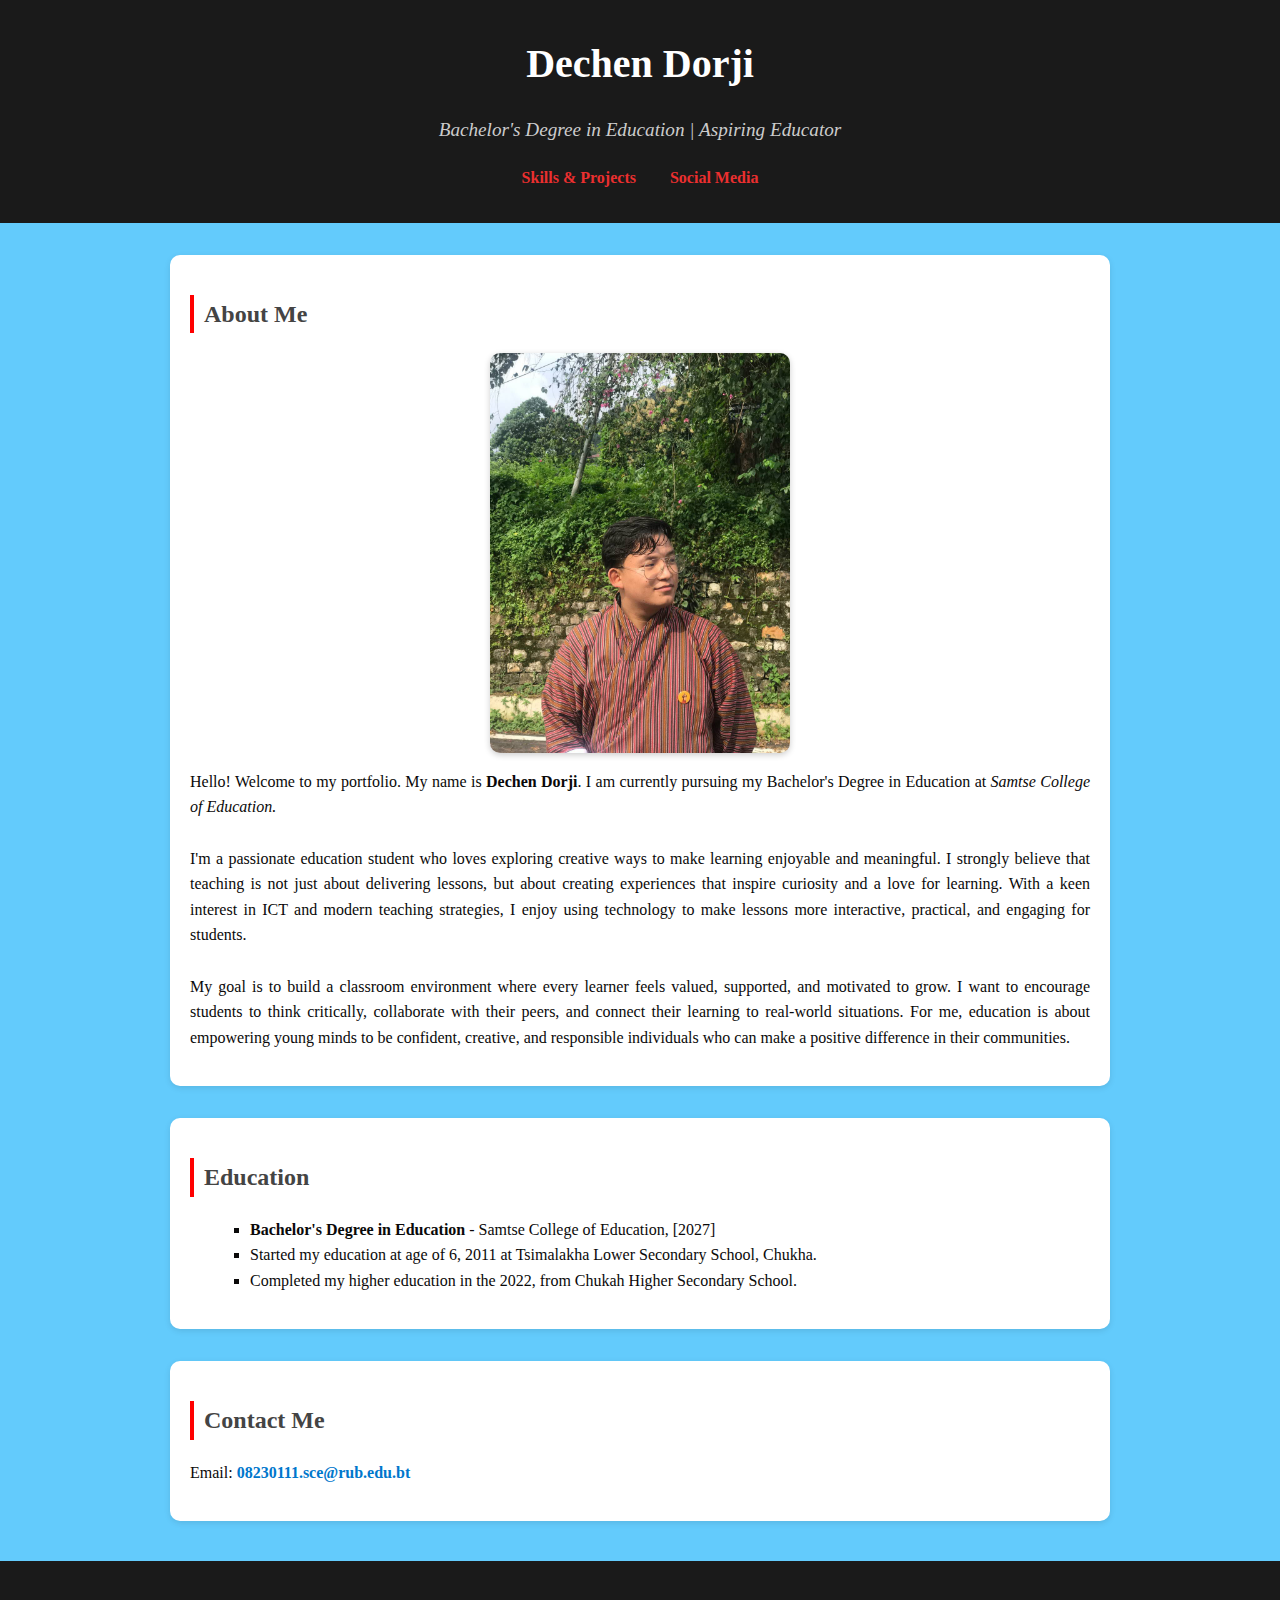
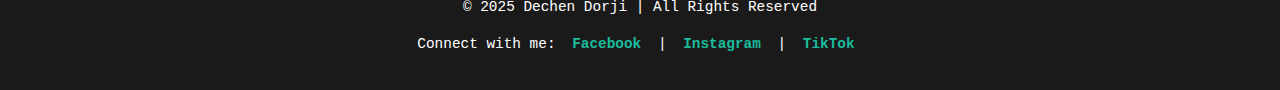
<file: index.html>
<!DOCTYPE html>
<html>
<head>
    <meta charset="UTF-8">
    <meta name="viewport" content="width=device-width, initial-scale=1.0">
    <title>Dechen Dorji's Portfolio</title>
    <link href="styles.css" rel="stylesheet">

</head>
<body>
    <!-- Header -->
    <div class="header">
        <h1>Dechen Dorji</h1>
        <p><i>Bachelor's Degree in Education | Aspiring Educator</i></p>
         <nav>
            <a href="program.html">Skills & Projects</a>
            <a href="social.html">Social Media</a>
        </nav>
    </div>

    <!-- About -->
    <div class="box">
        <h2>About Me</h2>
        <img src="DECHEN DORJI.jpg" alt="Picture of Dechen Dorji" width="300">
        <p>
            Hello! Welcome to my portfolio. My name is <b>Dechen Dorji</b>.  
            I am currently pursuing my Bachelor's Degree in Education at <i>Samtse College of Education.</i>
            <br>  
            <br>
            I'm a passionate education student who loves exploring creative ways to make learning enjoyable and meaningful. I strongly believe that teaching is not just about delivering lessons, but about creating experiences that inspire curiosity and a love for learning. With a keen interest in ICT and modern teaching strategies, I enjoy using technology to make lessons more interactive, practical, and engaging for students.
            <br>
            <br>
            My goal is to build a classroom environment where every learner feels valued, supported, and motivated to grow. I want to encourage students to think critically, collaborate with their peers, and connect their learning to real-world situations. For me, education is about empowering young minds to be confident, creative, and responsible individuals who can make a positive difference in their communities.
        </p>
    </div>

    <!-- Education -->
    <div class="box">
        <h2>Education</h2>
        <ul>
            <li><b>Bachelor's Degree in Education</b> - Samtse College of Education, [2027]</li>
            <li>Started my education at age of 6, 2011 at Tsimalakha Lower Secondary School, Chukha.</li>
            <li>Completed my higher education in the 2022, from Chukah Higher Secondary School.</li>
        </ul>
    </div>

    <!-- Contact -->
    <div class="box contact">
        <h2>Contact Me</h2>
        <p>Email: <a href="mailto:your-email@example.com">08230111.sce@rub.edu.bt</a></p>
    </div>

<div class="footer">
    <p>&copy; 2025 Dechen Dorji | All Rights Reserved</p>
    <p>Connect with me: 
        <a href="socialmedia.html">Facebook</a> | 
        <a href="socialmedia.html">Instagram</a> | 
        <a href="socialmedia.html">TikTok</a>
    </p>
</div>

    
</body>
</html>
</file>
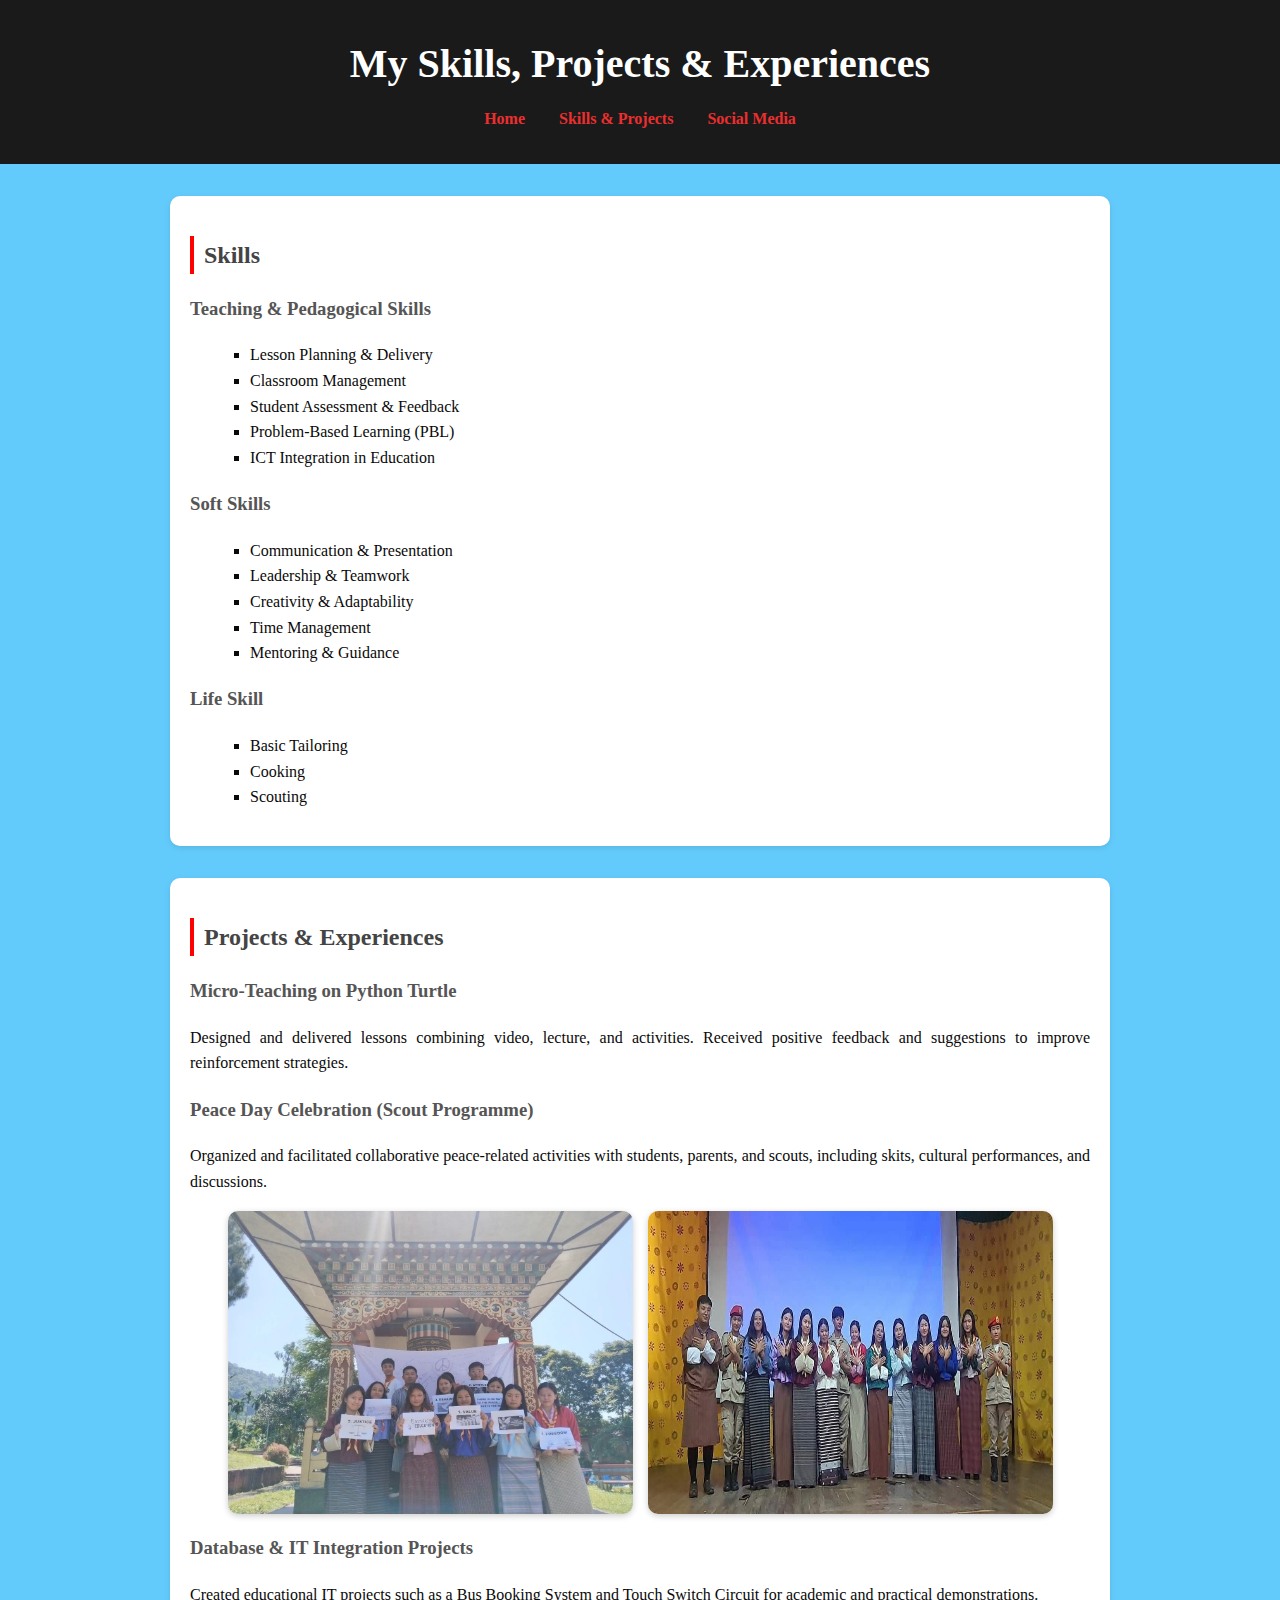
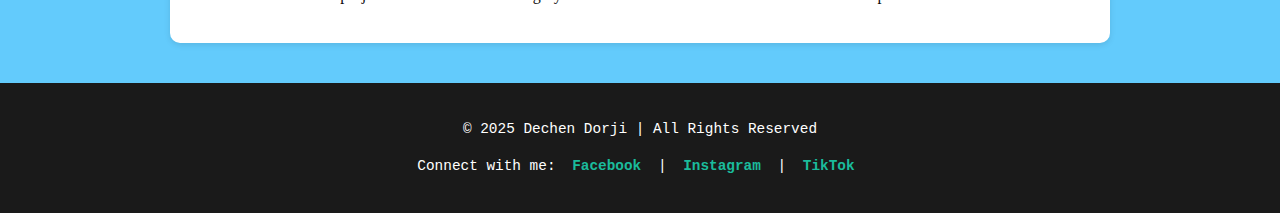
<file: program.html>
<!DOCTYPE html>
<html>
<head>
    <meta charset="UTF-8">
    <title>Skills, Projects & Experiences</title>
    <link href="styles.css" rel="stylesheet">
</head>
<body>
    <div class="header">
        <h1><b>My Skills, Projects & Experiences</b></h1>
        <nav>
            <a href="index.html">Home</a>
            <a href="program.html">Skills & Projects</a>
            <a href="social.html">Social Media</a>
        </nav>
    </div>

    <div class="box">
        <h2>Skills</h2>
        <h3>Teaching & Pedagogical Skills</h3>
        <ul>
            <li>Lesson Planning & Delivery</li>
            <li>Classroom Management</li>
            <li>Student Assessment & Feedback</li>
            <li>Problem-Based Learning (PBL)</li>
            <li>ICT Integration in Education</li>
        </ul>

        <h3>Soft Skills</h3>
        <ul>
            <li>Communication & Presentation</li>
            <li>Leadership & Teamwork</li>
            <li>Creativity & Adaptability</li>
            <li>Time Management</li>
            <li>Mentoring & Guidance</li>
        </ul>

        <h3>Life Skill</h3>
        <ul>
            <li>Basic Tailoring</li>
            <li>Cooking</li>
            <li>Scouting</li>
        </ul>
    </div>

    <div class="box">
        <h2>Projects & Experiences</h2>
        <h3>Micro-Teaching on Python Turtle</h3>
        <p>Designed and delivered lessons combining video, lecture, and activities. Received positive feedback and suggestions to improve reinforcement strategies.</p>

        <h3>Peace Day Celebration (Scout Programme)</h3>
        <p>Organized and facilitated collaborative peace-related activities with students, parents, and scouts, including skits, cultural performances, and discussions.</p>
        <div class="side-by-side">
             <img src="Peaceday1.jpg" alt="Peace Day Event">
             <img src="Peaceday2.jpg" alt="Peace Day Event">
        </div>


        <h3>Database & IT Integration Projects</h3>
        <p>Created educational IT projects such as a Bus Booking System and Touch Switch Circuit for academic and practical demonstrations.</p>
        
    </div>
<div class="footer">
    <p>&copy; 2025 Dechen Dorji | All Rights Reserved</p>
    <p>Connect with me: 
        <a href="socialmedia.html">Facebook</a> | 
        <a href="socialmedia.html">Instagram</a> | 
        <a href="socialmedia.html">TikTok</a>
    </p>
</div>

</body>
</html>
</file>
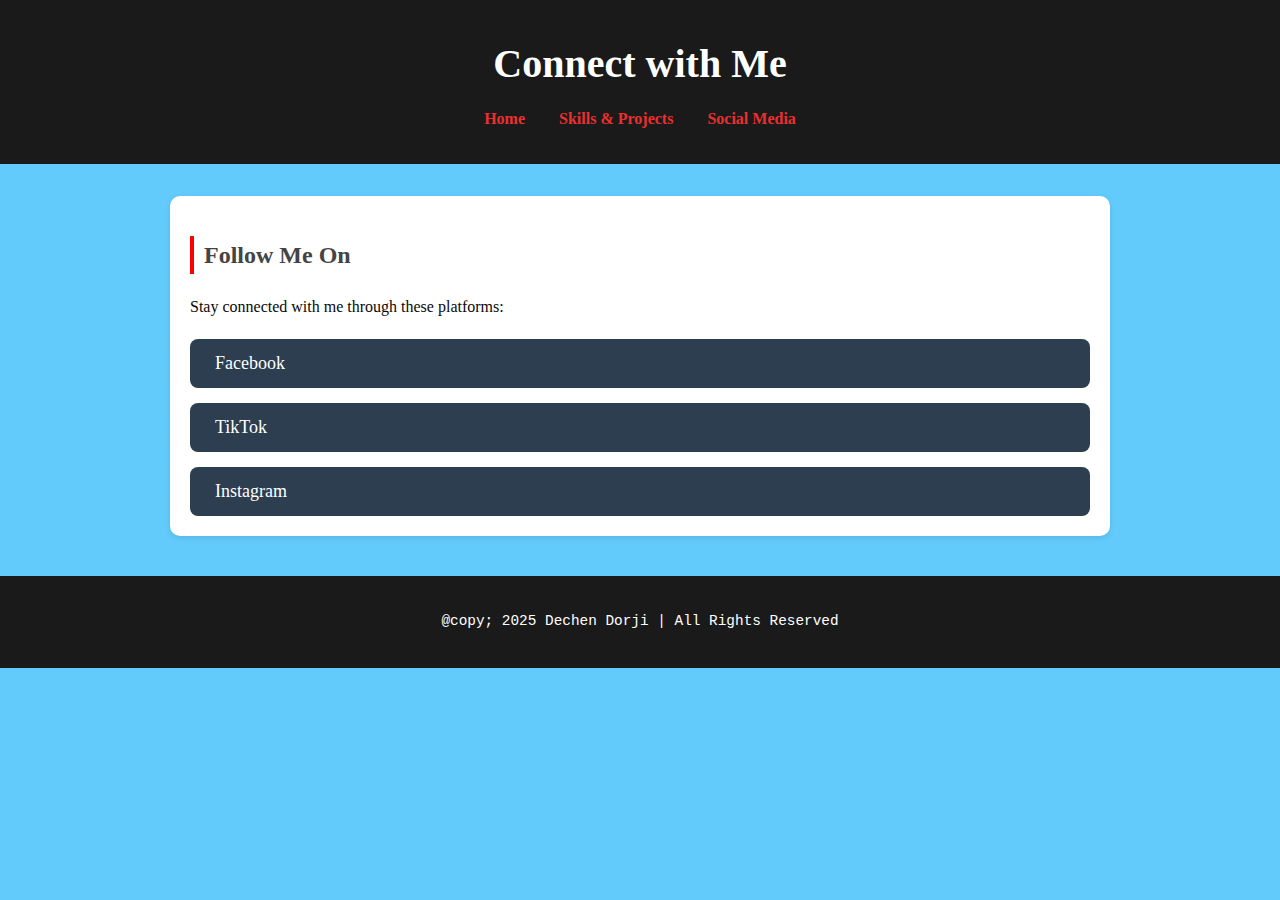
<file: social.html>
<!DOCTYPE html>
<html>
<head>
    <meta charset="UTF-8">
    <title>Connect with Me</title>
    <link href="styles.css" rel="stylesheet">
    <!-- Font Awesome for icons -->
    <link rel="stylesheet" href="https://cdnjs.cloudflare.com/ajax/libs/font-awesome/6.5.0/css/all.min.css">
</head>
<body>
    <div class="header">
        <h1>Connect with Me</h1>
        <nav>
            <a href="index.html">Home</a>
            <a href="program.html">Skills & Projects</a>
            <a href="socialmedia.html">Social Media</a>
        </nav>
    </div>

    <div class="box social">
        <h2>Follow Me On</h2>
        <p>Stay connected with me through these platforms:</p>
<!--Linking to social media-->
        <div class="social-links">
            <a href="https://www.facebook.com/share/1U1LGkxKQ6/">
                <i></i>Facebook
            </a>
            <a href="https://www.tiktok.com/@dechen_dorji?_t=ZS-8zqgQFJVaZb&_r=1">
                <i></i> TikTok
            </a>
            <a href="https://www.instagram.com/dechen8854?igsh=MXVhN2Q4Ymtndm92dw==">
                <i></i> Instagram
            </a>
        </div>
    </div>

    <div class="footer">
       <p>@copy; 2025 Dechen Dorji | All Rights Reserved</p>
    </div>

</body>
</html>
</file>
<file: styles.css>
/* General Page Styling */
body {
    margin: 0;
    padding: 0;
    font-family: Arial, sans-serif;
    background-color: #63cbfc;
    color: #0a0909;
    line-height: 1.6;
}

/* Header Section */
.header {
    background-color: #1a1a1a;
    color: white;
    text-align: center;
    font-family: cursive;
    padding: 2em 0;
}

.header nav {
    margin-top: 10px;
}

.header nav a {
    color: rgb(235, 47, 47);
    margin: 0 15px;
    text-decoration: none;
    font-weight: bold;
}

.header h1 {
    margin: 0;
    font-size: 2.5em;
}

.header p {
    font-size: 1.2em;
    color: #ccc;
}

/* Content Boxes */
.box {
    max-width: 900px;
    margin: 2em auto;
    padding: 20px;
    background: #fff;
    border-radius: 10px;
    box-shadow: 0 2px 6px rgba(0,0,0,0.1);
    font-family: 'Times New Roman', Times, serif;
    text-align: justify;
    font-size: 1em;
}

.box h2 {
    border-left: 4px solid red;
    padding-left: 10px;
    color: #444;
}

.box h3 {
    margin-top: 1em;
    color: #555;
}

.box ul {
    list-style-type: square;
    margin-left: 20px;
}

.box img {
    display: block;
    margin: 1em auto;
    border-radius: 10px;
    box-shadow: 0 2px 6px rgba(0,0,0,0.2);
}

/* Images side by side inside .box */
.box .side-by-side {
    display: flex;
    justify-content: center;
    gap: 15px; /* space between images */
    flex-wrap: wrap; /* allows stacking if needed */
}

.box .side-by-side img {
    display: inline-block;
    margin: 0;
    width: 45%; /* two images fit side by side */
    border-radius: 10px;
    box-shadow: 0 2px 6px rgba(0,0,0,0.2);
}

/* Responsive: stack images on small screens */
@media (max-width: 600px) {
    .box .side-by-side img {
        width: 100%; /* full width on mobile */
    }
}

/* Contact Section */
.contact a {
    color: #0077cc;
    text-decoration: none;
    font-weight: bold;
}

.contact a:hover {
    text-decoration: underline;
}

/* Social Media Page */
.social-links {
    display: flex;
    flex-direction: column;
    gap: 15px;
    margin-top: 20px;
}

.social-links a {
    display: inline-block;
    padding: 10px 15px;
    background: #2c3e50;
    color: white;
    text-decoration: none;
    border-radius: 8px;
    font-size: 18px;
    transition: 0.3s;
}

.social-links a:hover {
    background: #1abc9c;
    transform: scale(1.05);
}

.social-links i {
    margin-right: 10px;
}

/* Footer Section */
.footer {
    background-color: #1a1a1a;
    color: white;
    font-family: 'Courier New', Courier, monospace;
    text-align: center;
    padding: 20px 0;
    margin-top: 40px;
    font-size: 0.9em;
}

.footer a {
    color: #1abc9c;
    text-decoration: none;
    margin: 0 8px;
    font-weight: bold;
}

.footer a:hover {
    text-decoration: underline;
}
</file>
